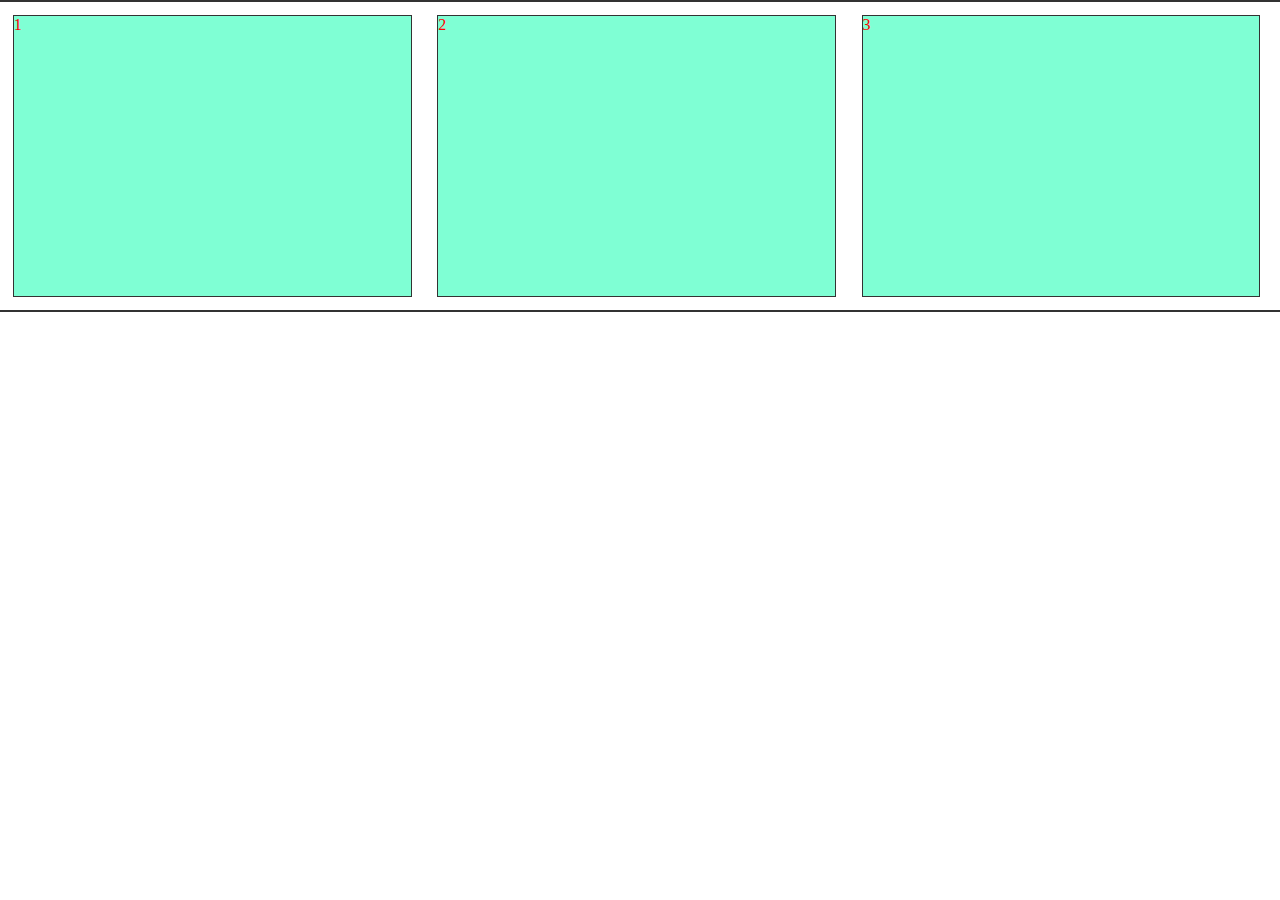
<file: 28.08/index.html>
<!DOCTYPE html>
<html lang="en">
<head>
    <meta charset="UTF-8">
    <meta name="viewport" content="width=device-width, user-scale=no">
    <meta http-equiv="X-UA-Compatible" content="ie=edge">
    <title>Media</title>
    <link rel="stylesheet" href="./css/estilo.css">
</head>
<body>
    
    <div class="caixas">
        <div class="caixa">1</div>
        <div class="caixa">2</div>
        <div class="caixa">3</div>
        <div class="clear"></div>
    </div>

</body>
</html>
</file>
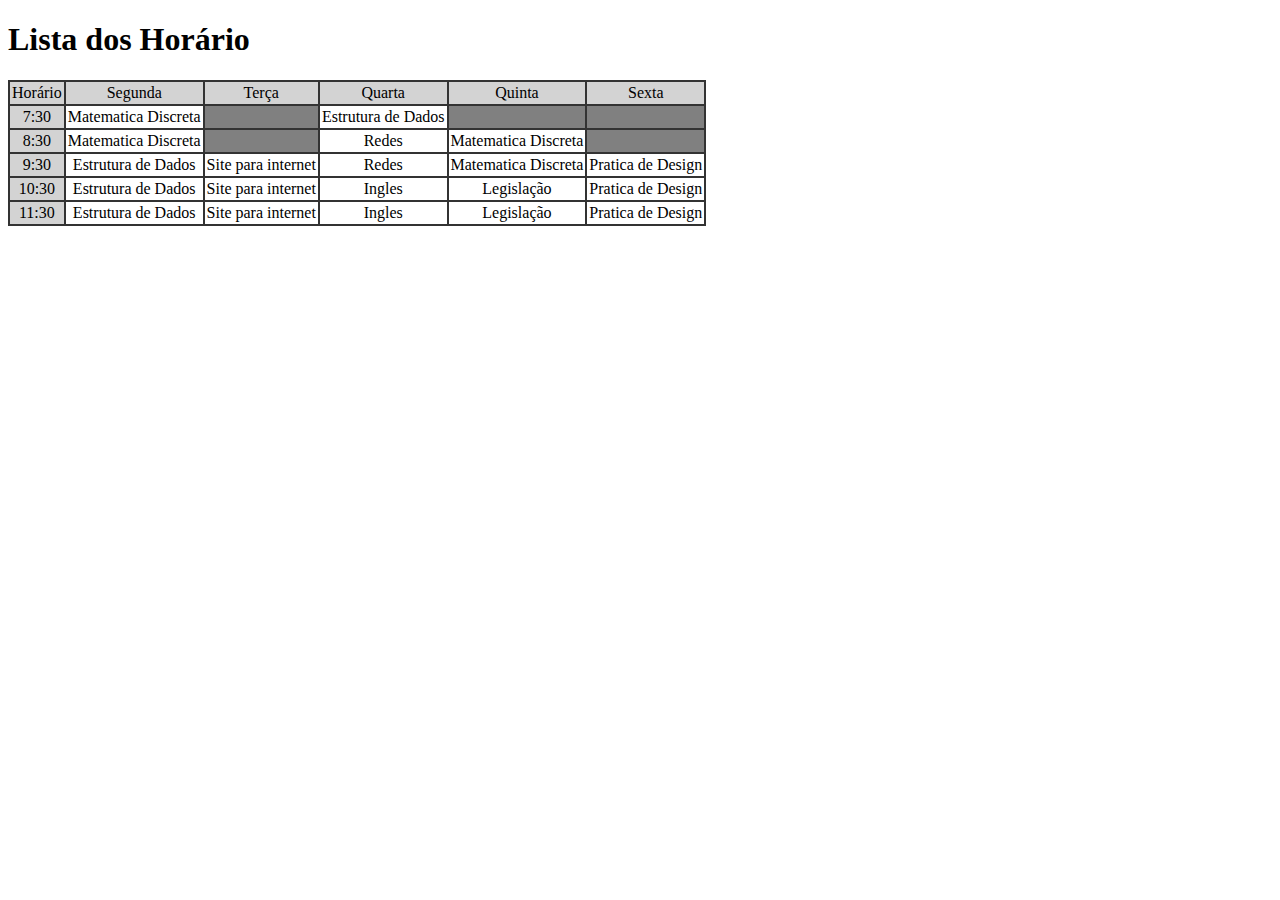
<file: aula-21.08/index.html>
<!DOCTYPE html>
<html lang="en">
<head>
    <meta charset="UTF-8">
    <meta name="viewport" content="width=device-width, initial-scale=1.0">
    <meta http-equiv="X-UA-Compatible" content="ie=edge">
    <link rel="stylesheet" href="./css/estilo.css">
    <title>Exemplo css</title>
</head>
<body>
    <main>
        <h1>Lista</h1>
        <table>
        <tr>
            <td>Horário</td>
            <td>Segunda</td>
            <td>Terça</td>
            <td>Quarta</td>
            <td>Quinta</td>
            <td>Sexta</td>
        </tr>
        <tr>
            <td>7:30</td>
            <td>Matematica Discreta</td>
            <td></td>
            <td>Estrutura de Dados</td>
            <td></td>
            <td></td>
        </tr>
        <tr>
            <td>8:30</td>
            <td>Matematica Discreta</td>
            <td></td>
            <td>Redes</td>
            <td>Matematica Discreta</td>
            <td></td>
        </tr>
        <tr>
            <td>9:30</td>
            <td>Estrutura de Dados</td>
            <td>Site para internet</td>
            <td>Redes</td>
            <td>Matematica Discreta</td>
            <td>Pratica de Design</td>
        </tr>
        <tr>
            <td>10:30</td>
            <td>Estrutura de Dados</td>
            <td>Site para internet</td>
            <td>Ingles</td>
            <td>Legislação</td>
            <td>Pratica de Design</td>
        </tr>
        <tr>
            <td>11:30</td>
            <td>Estrutura de Dados</td>
            <td>Site para internet</td>
            <td>Ingles</td>
            <td>Legislação</td>
            <td>Pratica de Design</td>
        </tr>

    </table>
    </main>
</body>
</html>
</file>
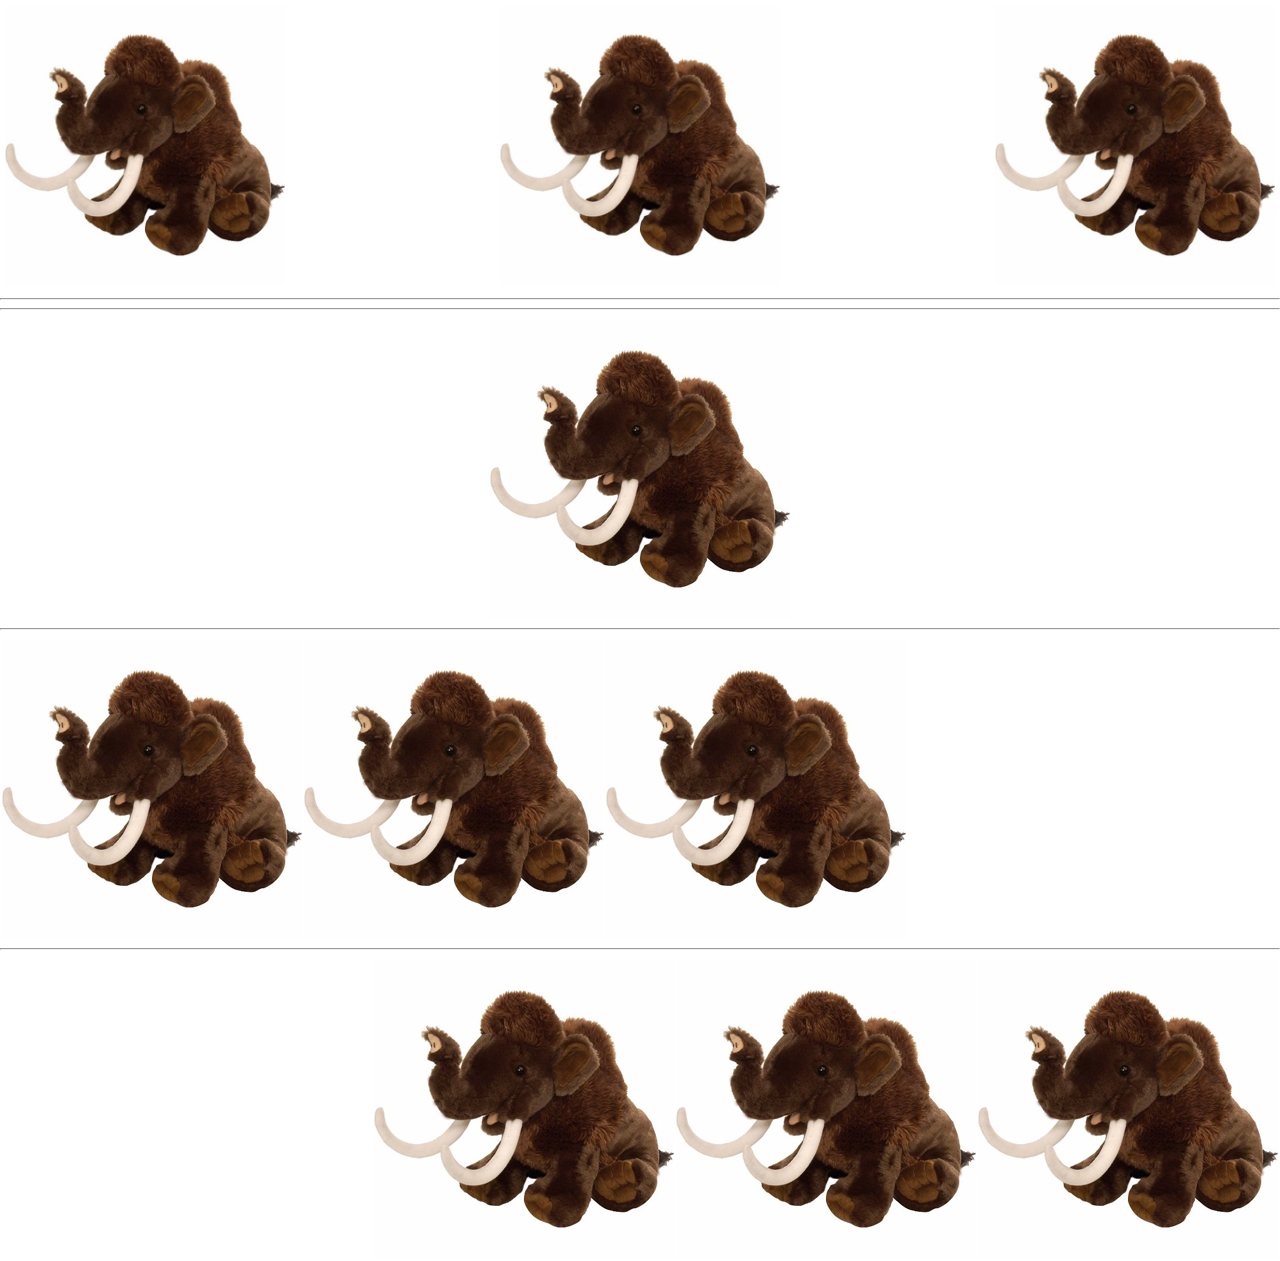
<file: 28.08/atividade2.html>
<!DOCTYPE html>
<html lang="en">
<head>
    <meta charset="UTF-8">
    <meta name="viewport" content="width=device-width, user-scale=no">
    <meta http-equiv="X-UA-Compatible" content="ie=edge">
    <title>Atividade 2</title>
    <link rel="stylesheet" href="./css/estilo3.css">
</head>
<body>
    
    <div class="caixas">
        <img class="caixa" src="mamute.jpg" alt="imagem de um mamute"/>
        <img class="caixa" src="mamute.jpg" alt="imagem de um mamute"/>
        <img class="caixa" src="mamute.jpg" alt="imagem de um mamute"/>
    </div>
    <hr>

    <hr>
    <div class="centro">
        <img class="centro" src="mamute.jpg" alt="imagem de um mamute"/>
    </div>
    <hr>
    <div class="esquerda">
        <img class="esquerda" src="mamute.jpg" alt="imagem de um mamute"/>
        <img class="esquerda" src="mamute.jpg" alt="imagem de um mamute"/>
        <img class="esquerda" src="mamute.jpg" alt="imagem de um mamute"/>
    </div>
    <hr>
    <div class="direita">
            <img class="direita" src="mamute.jpg" alt="imagem de um mamute"/>
            <img class="direita" src="mamute.jpg" alt="imagem de um mamute"/>
            <img class="direita" src="mamute.jpg" alt="imagem de um mamute"/>
    </div>
   
    

    
        

</body>
</html>
</file>
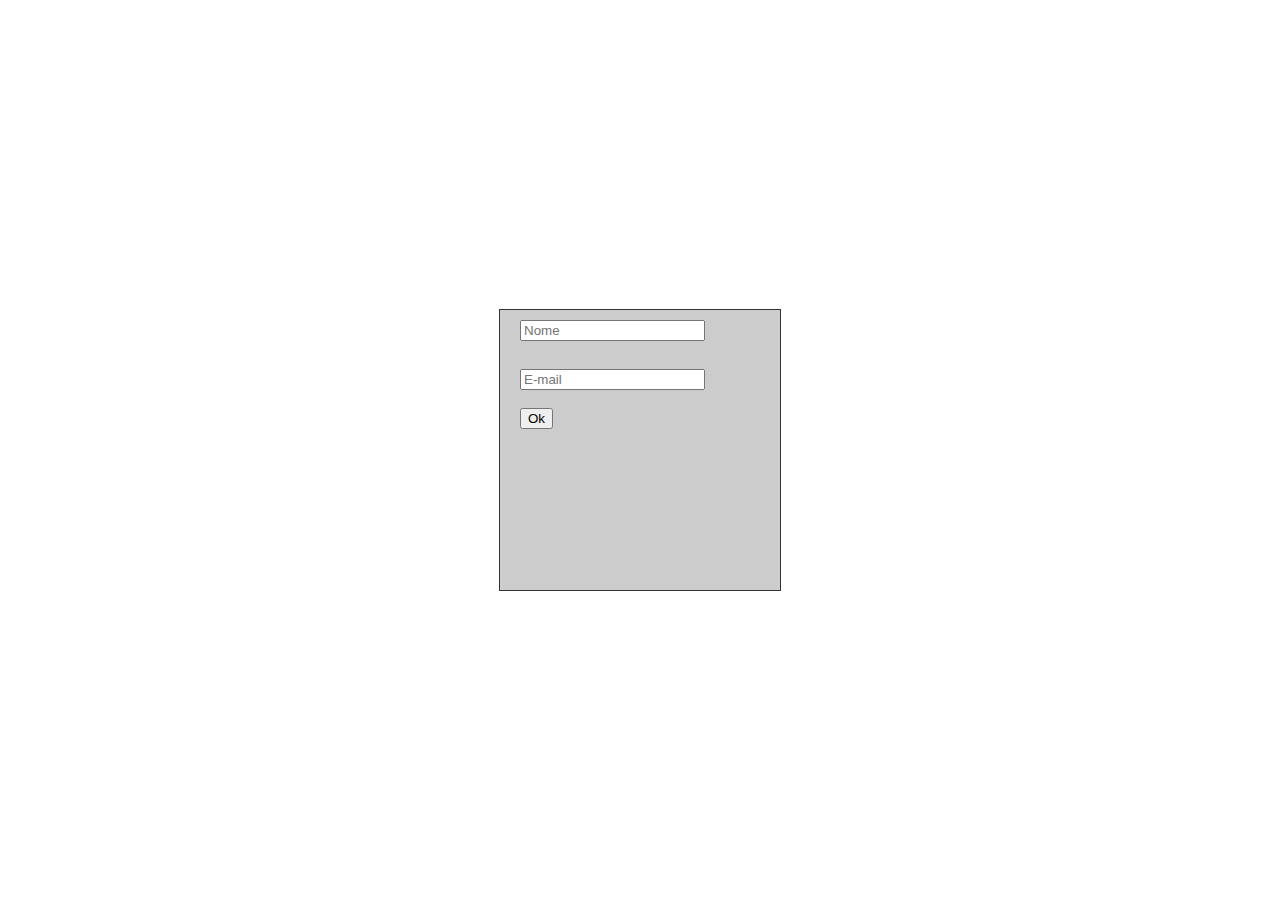
<file: 28.08/index2.html>
<!DOCTYPE html>
<html lang="en">
<head>
    <meta charset="UTF-8">
    <meta name="viewport" content="width=device-width, user-scale=no">
    <meta http-equiv="X-UA-Compatible" content="ie=edge">
    <title>Atividade 1</title>
    <link rel="stylesheet" href="./css/estilo2.css">
</head>
<body>
    
    <div class="caixas">
        <div class="caixa">
            <form>
            <input class="form" type="text" placeholder="Nome"><br>
            <input class="form" type="text" placeholder="E-mail"><br>
            <input class="button" type="submit" value="Ok">
        </form>
        </div>
    </div>

</body>
</html>
</file>
<file: 28.08/css/estilo.css>
html, body{
    margin: 0;
    padding: 0;
    color: red;
}

.caixas{
    border-top: 2px solid #333;
    border-bottom: 2px solid #333;
}
.caixa{
    width: 280px;
    height: 280px;
    border: 1px solid #333;
    float: left;
    margin: 20px;
}
.clear{
    clear: both;
}
/* mudar css de acordo com o tamanho da tela 
   max->quando diminui a tela | min->quando aumenta a tela */
@media(min-width:600px){
    .caixa{
        width: 31%;
        margin: 1%;
    }
}
@media(min-width:640px){
    .caixa{
        background-color: aquamarine;
    }
}
</file>
<file: aula-21.08/css/estilo.css>
table, td{
    border: 2px solid #333 ;
    border-collapse: collapse;
    padding: 2px;
    text-align: center;
}

/* aplicando regra de css ao terceiro elemento da lista, o 'filho' */
/* nth-child(even) intervalo par nth-child(odd) numero impar */
/* .lista li:nth-child(odd){
    color: white;
    background-color: lightskyblue;
}
.lista li:nth-child(even){
    color: white;
    background-color: lightgray;
} */
/* .lista li:first-child{
    color: green;
} */
/* .lista li:last-child{
    color: blue
}
.lista li:nth-child(2){
    color: purple;
} */
table tr:first-child{
    background-color: lightgrey;
}

tr#row4{
    color: red;
}

table tr:nth-child(2) td:nth-child(3),
table tr:nth-child(3) td:nth-child(3),
table tr:nth-child(2) td:nth-child(5),
table tr:nth-child(2) td:nth-child(6),
table tr:nth-child(3) td:nth-child(6)
{
    background-color: gray;
}

table tr:nth-child(2) td:nth-child(1),
table tr:nth-child(3) td:nth-child(1),
table tr:nth-child(4) td:nth-child(1),
table tr:nth-child(5) td:nth-child(1),
table tr:nth-child(6) td:nth-child(1)
{
    background-color: lightgrey;
}


.lista li:hover{
    color: black;
}

/* exigindo que seja filho direto */
main > ul > li{
    font-size: 16px;
}
/* pseduo-elemento */
/* pode ser ::before ou ::after */
main > h1::after{
    content: " dos Horário";
    color: black;
}
.att::before{
    content: "\2713  ";
    color: red;
}
</file>
<file: 28.08/css/estilo3.css>
html, body{
    margin: 0;
    padding: 0;
    min-height: 100%;
}
.form{
    margin: 10px;
}
.button{
    margin: 20px;
}
.caixas{
    /* border-top: 2px solid #333; */
    /* border-bottom: 2px solid #333; */
    min-height: 100%;
    display: flex;
    /* row | row-reverse | column | column-reverse */
    flex-direction: row;
    /* para quebrar os itens -> nowrap | wrap | wrap-reverse */
    flex-wrap: wrap;
    /* flex-start|flex-end|center|space-between|space-around|space-evenly */
    justify-content: space-between;
    /* flex-start | flex-end | center | stretch | baseline  */
    align-items: center;
}
.caixa{
    color: red;
    background-color: #ccc;
    width: 280px;
    height: 280px;
    margin: 5px;
}
.caixa img{
    width: 200px;
}

.centro{
    min-height: 100%;
    display: flex;
    flex-direction: row;
    flex-wrap: wrap;
    justify-content: center;
    align-items: center;
    margin: 1px;
}

.esquerda{
    min-height: 100%;
    display: flex;
    flex-direction: row;
    flex-wrap: wrap;
    justify-content: flex-start;
    align-items: flex-start;
    margin: 1px;
}
.direita{
    min-height: 100%;
    display: flex;
    flex-direction: row;
    flex-wrap: wrap;
    justify-content: flex-end;
    align-items: flex-end;
    margin: 1px;
}
</file>
<file: 28.08/css/estilo2.css>
html, body{
    margin: 0;
    padding: 0;
    height: 100%;
}
.form{
    display: flex;
    margin-top: 10px;
    margin-left: 20px;
}
.button{
    display: flex;
    margin-left: 20px;
}
.caixas{
    /* border-top: 2px solid #333; */
    /* border-bottom: 2px solid #333; */
    height: 100%;
    display: flex;
    /* row | row-reverse | column | column-reverse */
    /* flex-direction: row; */
    /* para quebrar os itens -> nowrap | wrap | wrap-reverse */
    flex-wrap: wrap;
    /* flex-start|flex-end|center|space-between|space-around|space-evenly */
    justify-content: center;
    /* flex-start | flex-end | center | stretch | baseline  */
    align-items: center;
}
.caixa{
    color: red;
    border: 1px solid #333;
    background-color: #ccc;
    width: 280px;
    height: 280px;
    margin: 5px;

}
</file>
